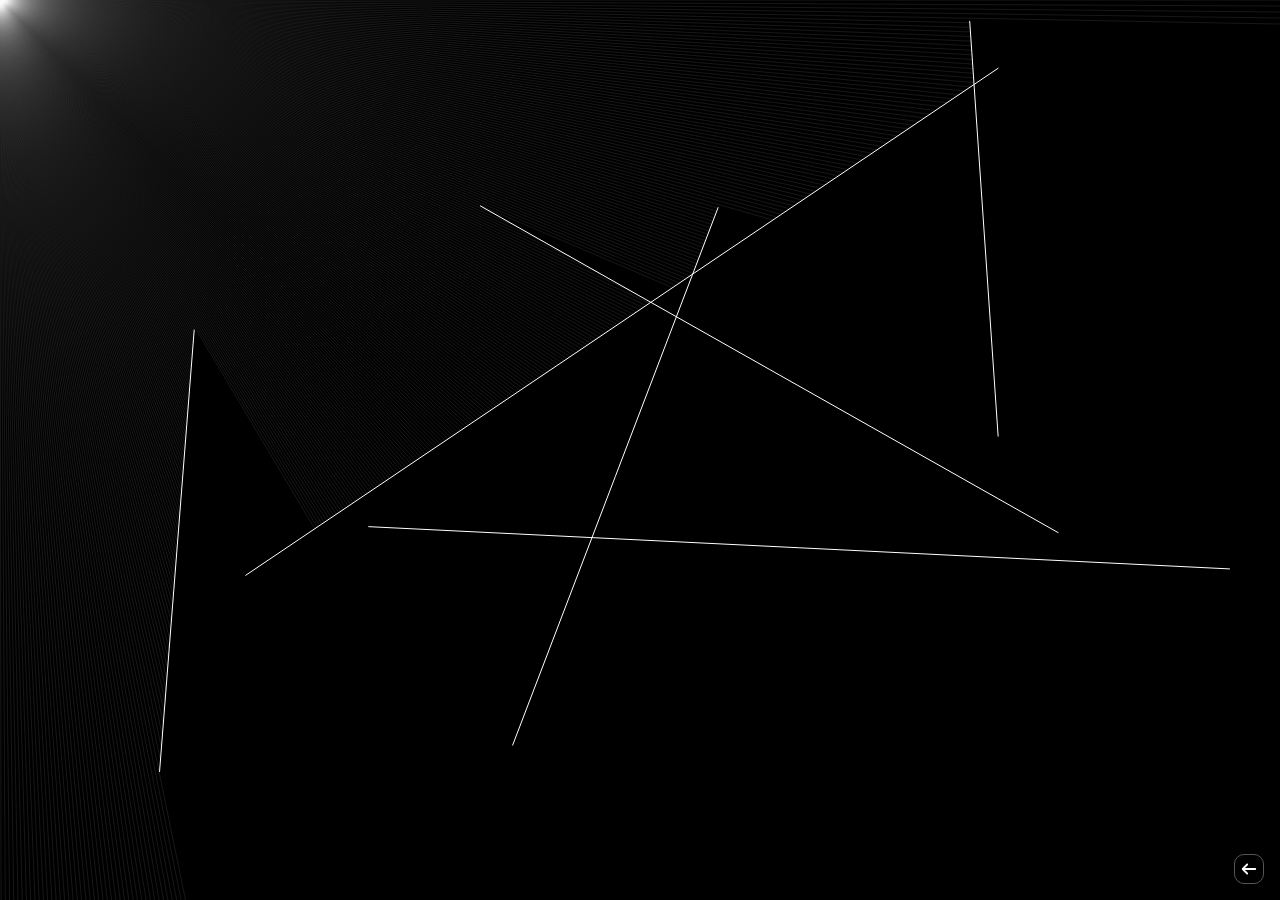
<file: projects/2d_raycaster/index.html>
<!DOCTYPE html>
<html lang="en">
<head>
  <meta charset="UTF-8">
  <meta name="viewport" content="width=device-width, initial-scale=1.0">
  <link rel="stylesheet" href="./style.css" />
  <title>2D Raycaster</title>
</head>
<body>
  <canvas id="canvas" class="canvas"></canvas>

  <a id="home" href="../../index.html">
    <svg class="svg" viewBox="0 0 640 640">
      <path d="M73.4 297.4C60.9 309.9 60.9 330.2 73.4 342.7L233.4 502.7C245.9 515.2 266.2 515.2 278.7 502.7C291.2 490.2 291.2 469.9 278.7 457.4L173.3 352L544 352C561.7 352 576 337.7 576 320C576 302.3 561.7 288 544 288L173.3 288L278.7 182.6C291.2 170.1 291.2 149.8 278.7 137.3C266.2 124.8 245.9 124.8 233.4 137.3L73.4 297.3z"/>
    </svg>
  </a>
  
  <script src="./particle.js"></script>
  <script src="./ray.js"></script>
  <script src="./boundary.js"></script>
  <script src="script.js"></script>
</body>
</html>
</file>
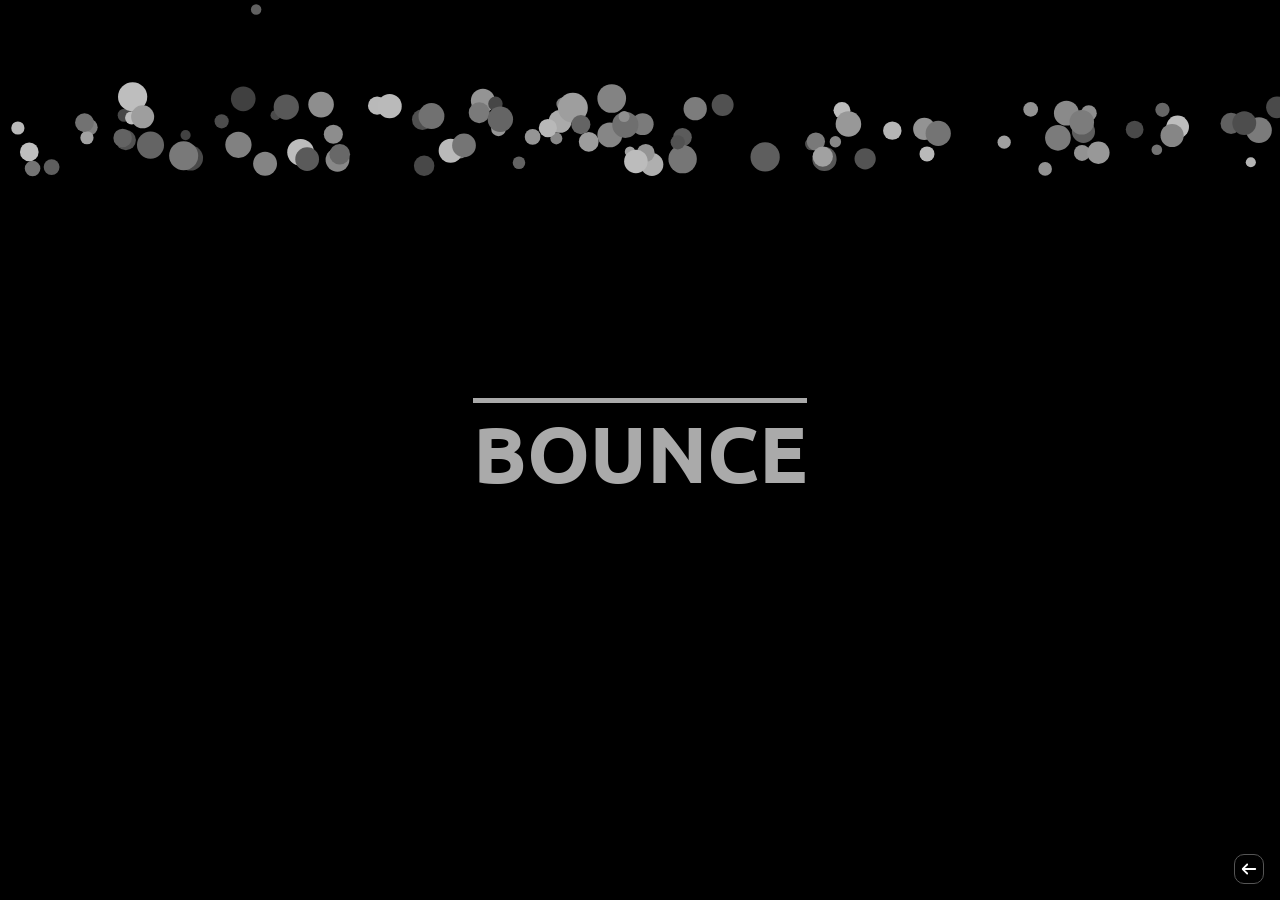
<file: projects/bouncing_fall/index.html>
<!DOCTYPE html>
<html lang="en">
<head>
  <meta charset="UTF-8">
  <meta name="viewport" content="width=device-width, initial-scale=1.0">
  <link rel="stylesheet" href="./style.css" />
  <title>Bouncing Fall</title>
</head>
<body>
  <canvas id="canvas" class="canvas"></canvas>
  
  <h1>Bounce</h1>

  <a id="home" href="../../index.html">
    <svg class="svg" viewBox="0 0 640 640">
      <path d="M73.4 297.4C60.9 309.9 60.9 330.2 73.4 342.7L233.4 502.7C245.9 515.2 266.2 515.2 278.7 502.7C291.2 490.2 291.2 469.9 278.7 457.4L173.3 352L544 352C561.7 352 576 337.7 576 320C576 302.3 561.7 288 544 288L173.3 288L278.7 182.6C291.2 170.1 291.2 149.8 278.7 137.3C266.2 124.8 245.9 124.8 233.4 137.3L73.4 297.3z"/>
    </svg>
  </a>
  <script src="script.js"></script>
</body>
</html>
</file>
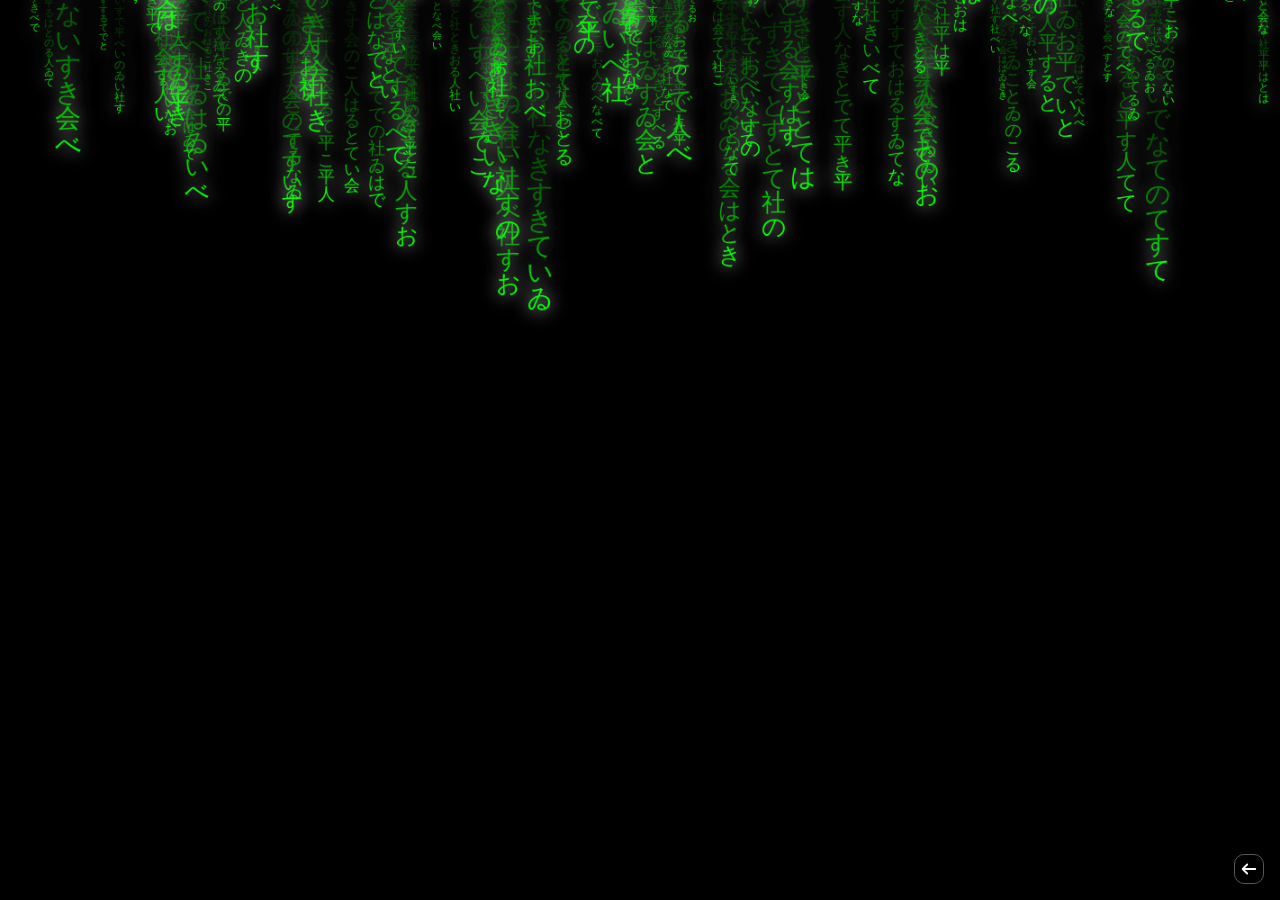
<file: projects/matrix_rain/index.html>
<!DOCTYPE html>
<html lang="en">
<head>
  <meta charset="UTF-8">
  <meta name="viewport" content="width=device-width, initial-scale=1.0">
  <link rel="preconnect" href="https://fonts.googleapis.com">
  <link rel="preconnect" href="https://fonts.gstatic.com" crossorigin>
  <link href="https://fonts.googleapis.com/css2?family=Noto+Sans+JP:wght@400&display=swap" rel="stylesheet">
  <link rel="stylesheet" href="./style.css" />
  <title>The Matrix has you..</title>
</head>
<body>
  <canvas id="canvas" class="canvas"></canvas>

  <a id="home" href="../../index.html">
    <svg class="svg" viewBox="0 0 640 640">
      <path d="M73.4 297.4C60.9 309.9 60.9 330.2 73.4 342.7L233.4 502.7C245.9 515.2 266.2 515.2 278.7 502.7C291.2 490.2 291.2 469.9 278.7 457.4L173.3 352L544 352C561.7 352 576 337.7 576 320C576 302.3 561.7 288 544 288L173.3 288L278.7 182.6C291.2 170.1 291.2 149.8 278.7 137.3C266.2 124.8 245.9 124.8 233.4 137.3L73.4 297.3z"/>
    </svg>
  </a>
  <script src="script.js"></script>
</body>
</html>
</file>
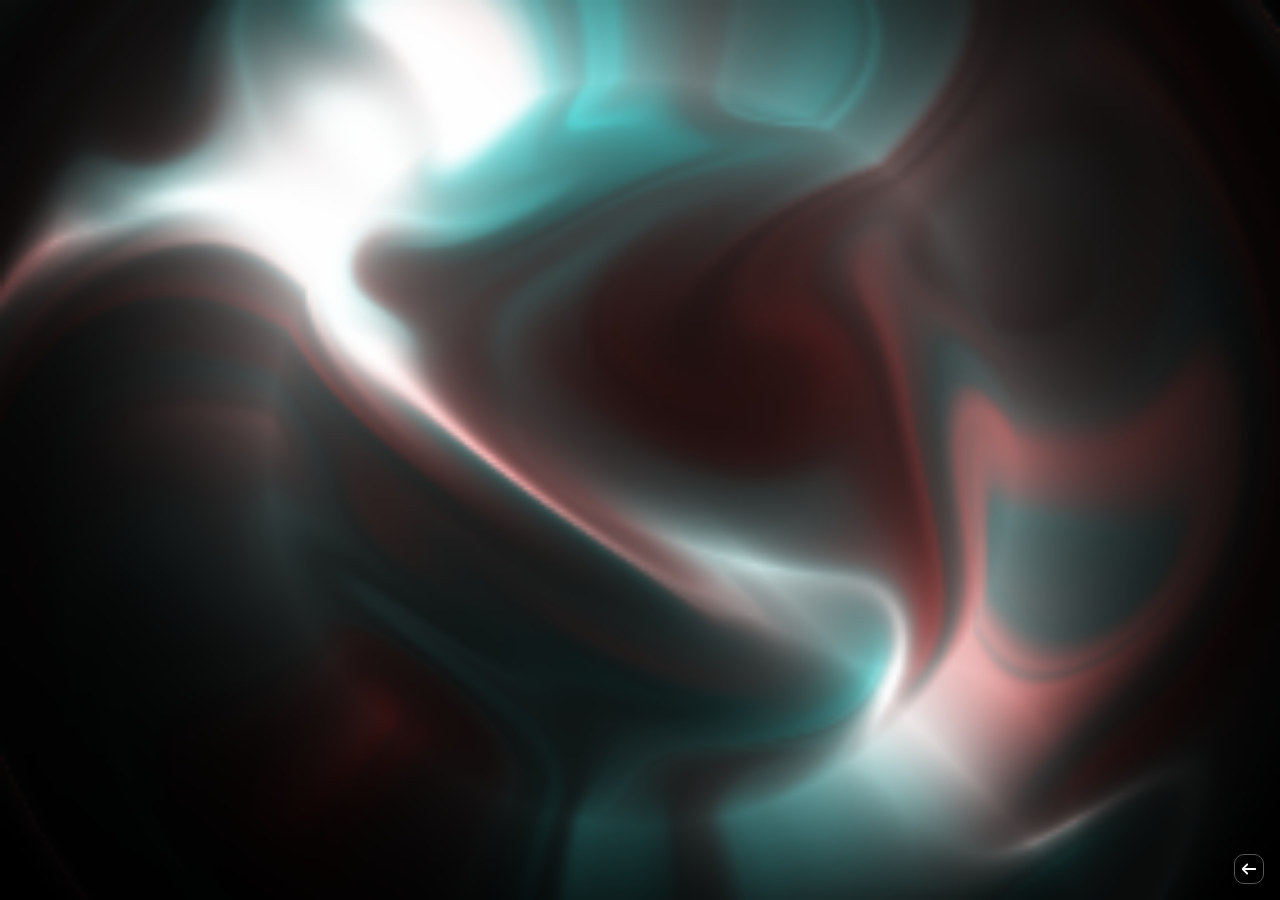
<file: projects/shader_in_quotes/index.html>
<!DOCTYPE html>
<html lang="en">
<head>
  <meta charset="UTF-8">
  <meta name="viewport" content="width=device-width, initial-scale=1.0">
  <link rel="stylesheet" href="./style.css" />
  <title>Shader in Quotes</title>
</head>
<body>
  <canvas id="canvas" class="canvas"></canvas>

  <a id="home" href="../../index.html">
    <svg class="svg" viewBox="0 0 640 640">
      <path d="M73.4 297.4C60.9 309.9 60.9 330.2 73.4 342.7L233.4 502.7C245.9 515.2 266.2 515.2 278.7 502.7C291.2 490.2 291.2 469.9 278.7 457.4L173.3 352L544 352C561.7 352 576 337.7 576 320C576 302.3 561.7 288 544 288L173.3 288L278.7 182.6C291.2 170.1 291.2 149.8 278.7 137.3C266.2 124.8 245.9 124.8 233.4 137.3L73.4 297.3z"/>
    </svg>
  </a>
  <script src="script.js"></script>
</body>
</html>
</file>
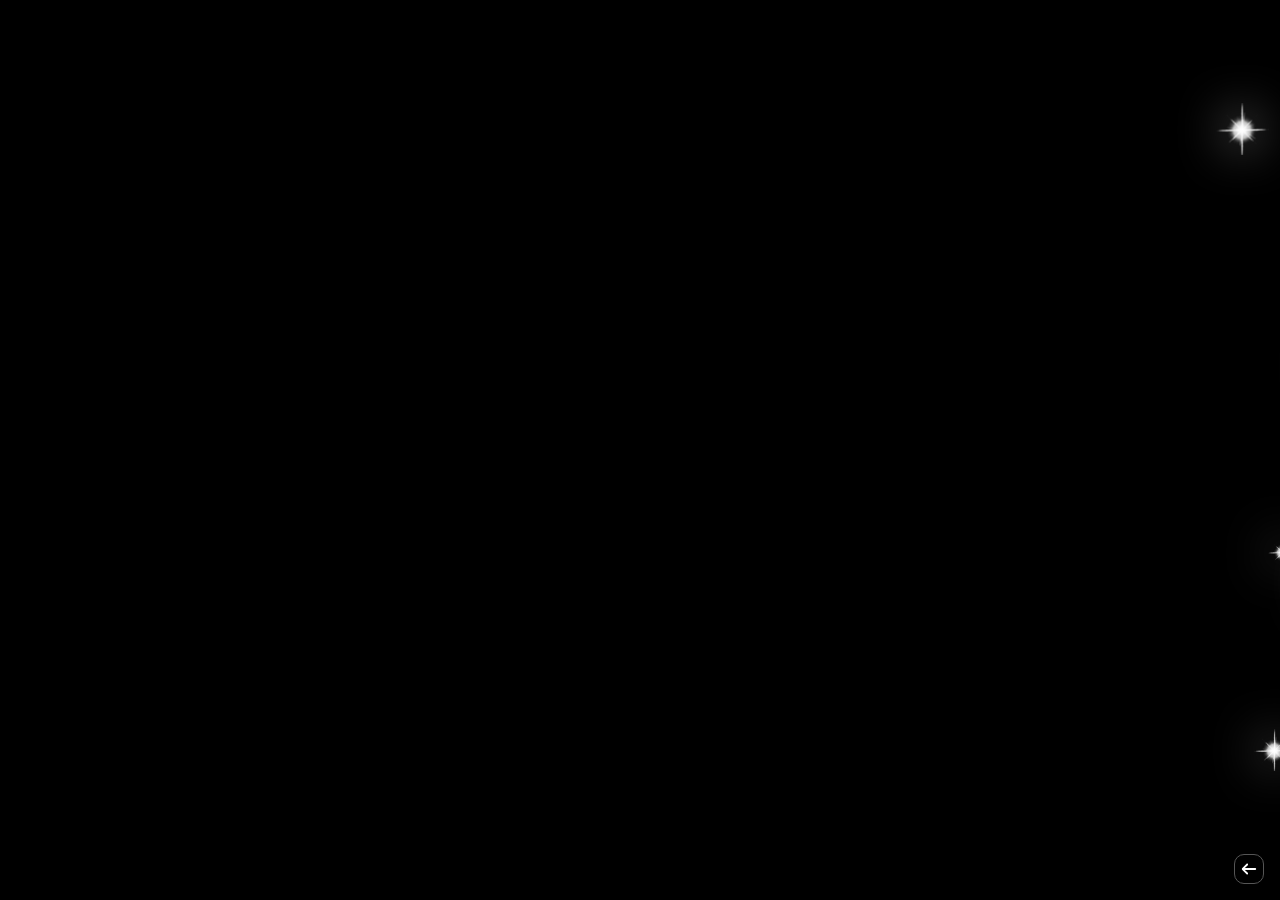
<file: projects/space_parallax/index.html>
<!DOCTYPE html>
<html lang="en">
<head>
  <meta charset="UTF-8">
  <meta name="viewport" content="width=device-width, initial-scale=1.0">
  <link rel="stylesheet" href="./style.css" />
  <title>Space Parallax</title>
</head>
<body>
  <canvas id="canvas" class="canvas"></canvas>

  <img id="image" src="./star.png" />

  <a id="home" href="../../index.html">
    <svg class="svg" viewBox="0 0 640 640">
      <path d="M73.4 297.4C60.9 309.9 60.9 330.2 73.4 342.7L233.4 502.7C245.9 515.2 266.2 515.2 278.7 502.7C291.2 490.2 291.2 469.9 278.7 457.4L173.3 352L544 352C561.7 352 576 337.7 576 320C576 302.3 561.7 288 544 288L173.3 288L278.7 182.6C291.2 170.1 291.2 149.8 278.7 137.3C266.2 124.8 245.9 124.8 233.4 137.3L73.4 297.3z"/>
    </svg>
  </a>
  <script src="script.js"></script>
</body>
</html>
</file>
<file: projects/2d_raycaster/style.css>
@import url('https://fonts.googleapis.com/css2?family=Ubuntu:wght@400;700&display=swap');

*,
*::before,
*::after {
  box-sizing: border-box;
  margin: 0;
  padding: 0;
}

#home {
  background-color: #000a;
  border-color: #555;
  border-radius: 10px;
  border-style: solid;
  border-width: 1px;
  box-shadow: 0 5px 5px #000a;
  cursor: pointer;
  fill: #fff;
  height: 30px;
  right: 1rem;
  padding: 5px;
  position: fixed;
  bottom: 1rem;
  width: 30px;
  z-index: 99;
}

body {
  background-color: #222;
  color: #fff;
  display: flex;
  flex-direction: column;
  font-family: 'Ubuntu', sans-serif;
  height: 100vh;
  overflow: hidden;
  place-content: center;
  place-items: center;
}

.canvas {
  background-color: #000;
  height: 100%;
  width: 100%;
}
</file>
<file: projects/bouncing_fall/style.css>
@import url('https://fonts.googleapis.com/css2?family=Ubuntu:wght@400;700&display=swap');

*,
*::before,
*::after {
  box-sizing: border-box;
  margin: 0;
  padding: 0;
}

#home {
  background-color: #000a;
  border-color: #555;
  border-radius: 10px;
  border-style: solid;
  border-width: 1px;
  box-shadow: 0 5px 5px #000a;
  cursor: pointer;
  fill: #fff;
  height: 30px;
  right: 1rem;
  padding: 5px;
  position: fixed;
  bottom: 1rem;
  width: 30px;
  z-index: 99;
}

body {
  background-color: #222;
  color: #fff;
  display: flex;
  flex-direction: column;
  font-family: 'Ubuntu', sans-serif;
  height: 100vh;
  overflow: hidden;
  place-content: center;
  place-items: center;
}

h1 {
  border-top: 5px solid #fffa;
  color: #fffa;
  font-size: 5rem;
  position: absolute;
  text-transform: uppercase;
}

.canvas {
  background-color: #000;
  height: 100%;
  width: 100%;
}
</file>
<file: projects/matrix_rain/style.css>
*,
*::before,
*::after {
  box-sizing: border-box;
  margin: 0;
  padding: 0;
}

#home {
  background-color: #000a;
  border-color: #555;
  border-radius: 10px;
  border-style: solid;
  border-width: 1px;
  box-shadow: 0 5px 5px #000a;
  cursor: pointer;
  fill: #fff;
  height: 30px;
  right: 1rem;
  padding: 5px;
  position: fixed;
  bottom: 1rem;
  width: 30px;
  z-index: 99;
}

body {
  background-color: #222;
  color: #fff;
  display: flex;
  flex-direction: column;
  height: 100vh;
  overflow: hidden;
  place-content: center;
  place-items: center;
}

.canvas {
  background-color: #000;
  height: 100%;
  width: 100%;
}
</file>
<file: projects/shader_in_quotes/style.css>
@import url('https://fonts.googleapis.com/css2?family=Ubuntu:wght@400;700&display=swap');

*,
*::before,
*::after {
  box-sizing: border-box;
  margin: 0;
  padding: 0;
}

#home {
  background-color: #000a;
  border-color: #555;
  border-radius: 10px;
  border-style: solid;
  border-width: 1px;
  box-shadow: 0 5px 5px #000a;
  cursor: pointer;
  fill: #fff;
  height: 30px;
  right: 1rem;
  padding: 5px;
  position: fixed;
  bottom: 1rem;
  width: 30px;
  z-index: 99;
}

body {
  background-color: #222;
  color: #fff;
  display: flex;
  flex-direction: column;
  font-family: 'Ubuntu', sans-serif;
  height: 100vh;
  overflow: hidden;
  place-content: center;
  place-items: center;
}

.canvas {
  background-color: #000;
  height: 100%;
  width: 100%;
}
</file>
<file: projects/space_parallax/style.css>
@import url('https://fonts.googleapis.com/css2?family=Ubuntu:wght@400;700&display=swap');

*,
*::before,
*::after {
  box-sizing: border-box;
  margin: 0;
  padding: 0;
}

#home {
  background-color: #000a;
  border-color: #555;
  border-radius: 10px;
  border-style: solid;
  border-width: 1px;
  box-shadow: 0 5px 5px #000a;
  cursor: pointer;
  fill: #fff;
  height: 30px;
  right: 1rem;
  padding: 5px;
  position: fixed;
  bottom: 1rem;
  width: 30px;
  z-index: 99;
}

body {
  background-color: #222;
  color: #fff;
  display: flex;
  flex-direction: column;
  font-family: 'Ubuntu', sans-serif;
  height: 100vh;
  overflow: hidden;
  place-content: center;
  place-items: center;
}

img {
  display: none;
}

.canvas {
  background-color: #000;
  height: 100%;
  width: 100%;
}
</file>
